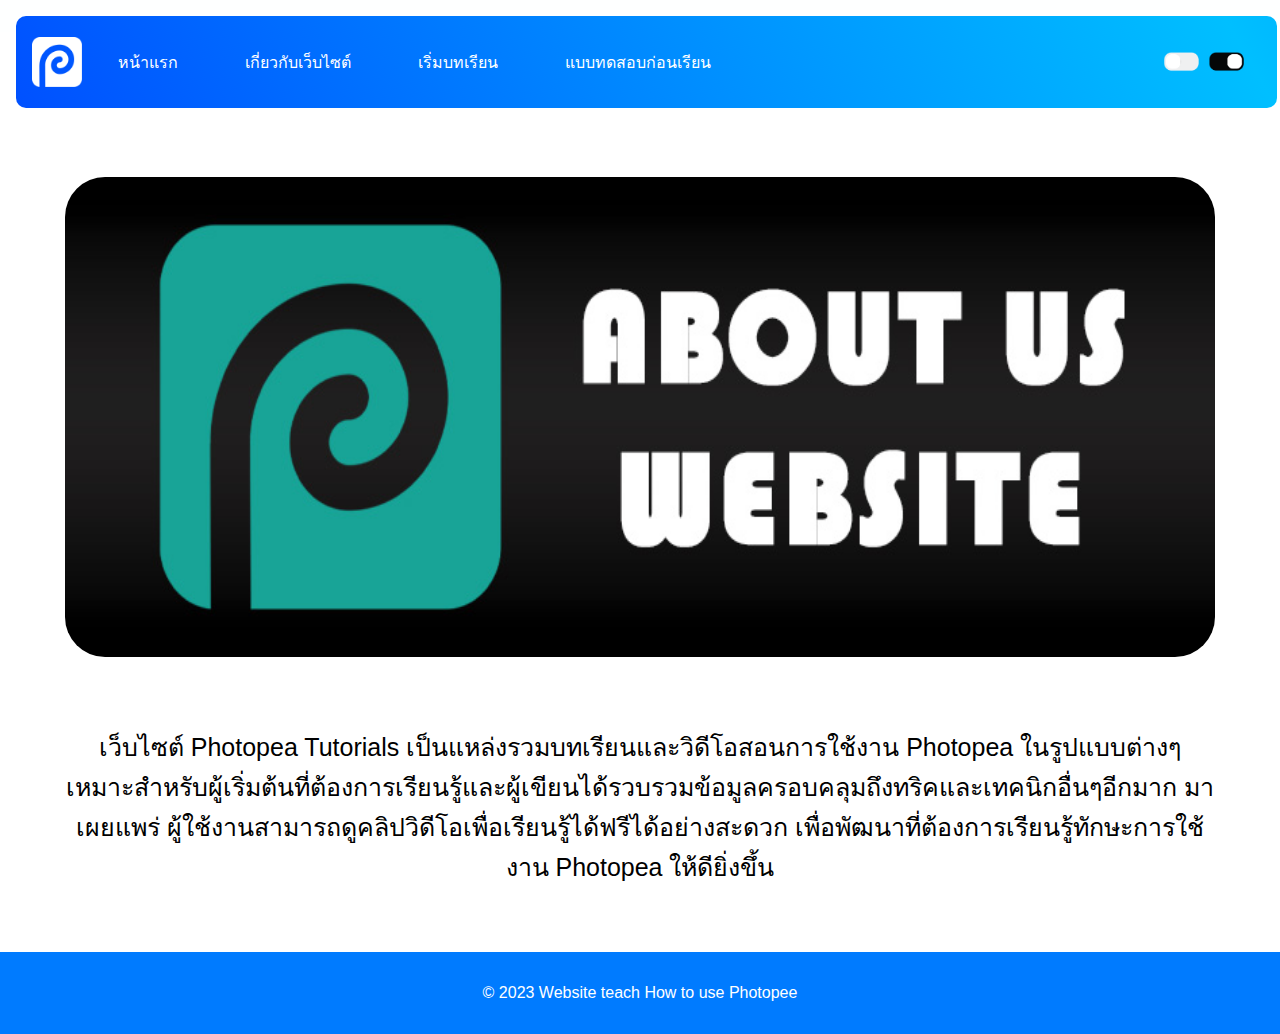
<file: About.html>
<!DOCTYPE html>
<html lang="en">

<head>
    <meta charset="UTF-8">
    <meta name="viewport" content="width=device-width, initial-scale=1.0">
    <title>Website teach How to use Photopee</title>
    <link rel="stylesheet" href="styles.css">
    <link rel="icon" href="Photopea_logo title.ico" type="image/x-icon"> <!-- เพิ่มไฟล์ไอคอนของคุณที่นี่ -->
</head>


<body>
    <header>
        <nav class="dynamic-bg">
            <div class="logo">
                <img src="Photopea_logo.ico" alt="Logo">
            </div>
            <ul>
                <li><a href="index.html">หน้าแรก</a></li>
                <li><a href="About.html">เกี่ยวกับเว็บไซต์</a></li>
                <li><a href="Start lesson.html">เริ่มบทเรียน</a></li>
                <li><a href="beforetest.html">แบบทดสอบก่อนเรียน</a></li>
            </ul>
            <div class="mode-toggle" onclick="toggleMode()">
                <img class="sun-icon" src="light.png" alt="Sun Icon">
                <img class="moon-icon" src="Dark.png" alt="Moon Icon">
              </div>
        </nav>
    </header>

    <main>
        <section class="featured-AboutWeb">
            <img src="PhotopeaAbout.jpg" alt="About Web Image" width="750" height="480">
        </section>
        

        <div class="featured-About-text">
            <h8>
                เว็บไซต์ Photopea Tutorials เป็นแหล่งรวมบทเรียนและวิดีโอสอนการใช้งาน Photopea ในรูปแบบต่างๆ
                เหมาะสำหรับผู้เริ่มต้นที่ต้องการเรียนรู้และผู้เขียนได้รวบรวมข้อมูลครอบคลุมถึงทริคและเทคนิกอื่นๆอีกมาก  
                มาเผยแพร่ ผู้ใช้งานสามารถดูคลิปวิดีโอเพื่อเรียนรู้ได้ฟรีได้อย่างสะดวก เพื่อพัฒนาที่ต้องการเรียนรู้ทักษะการใช้งาน Photopea ให้ดียิ่งขึ้น 
            </h8>
        </div>
        
    </main>

    <footer>
        <p>&copy; 2023 Website teach How to use Photopee</p>
    </footer>

    <!-- เพิ่มลูกเล่น JavaScript ที่นี่ -->
<script src="script.js"></script>

</body>

</html>
</file>
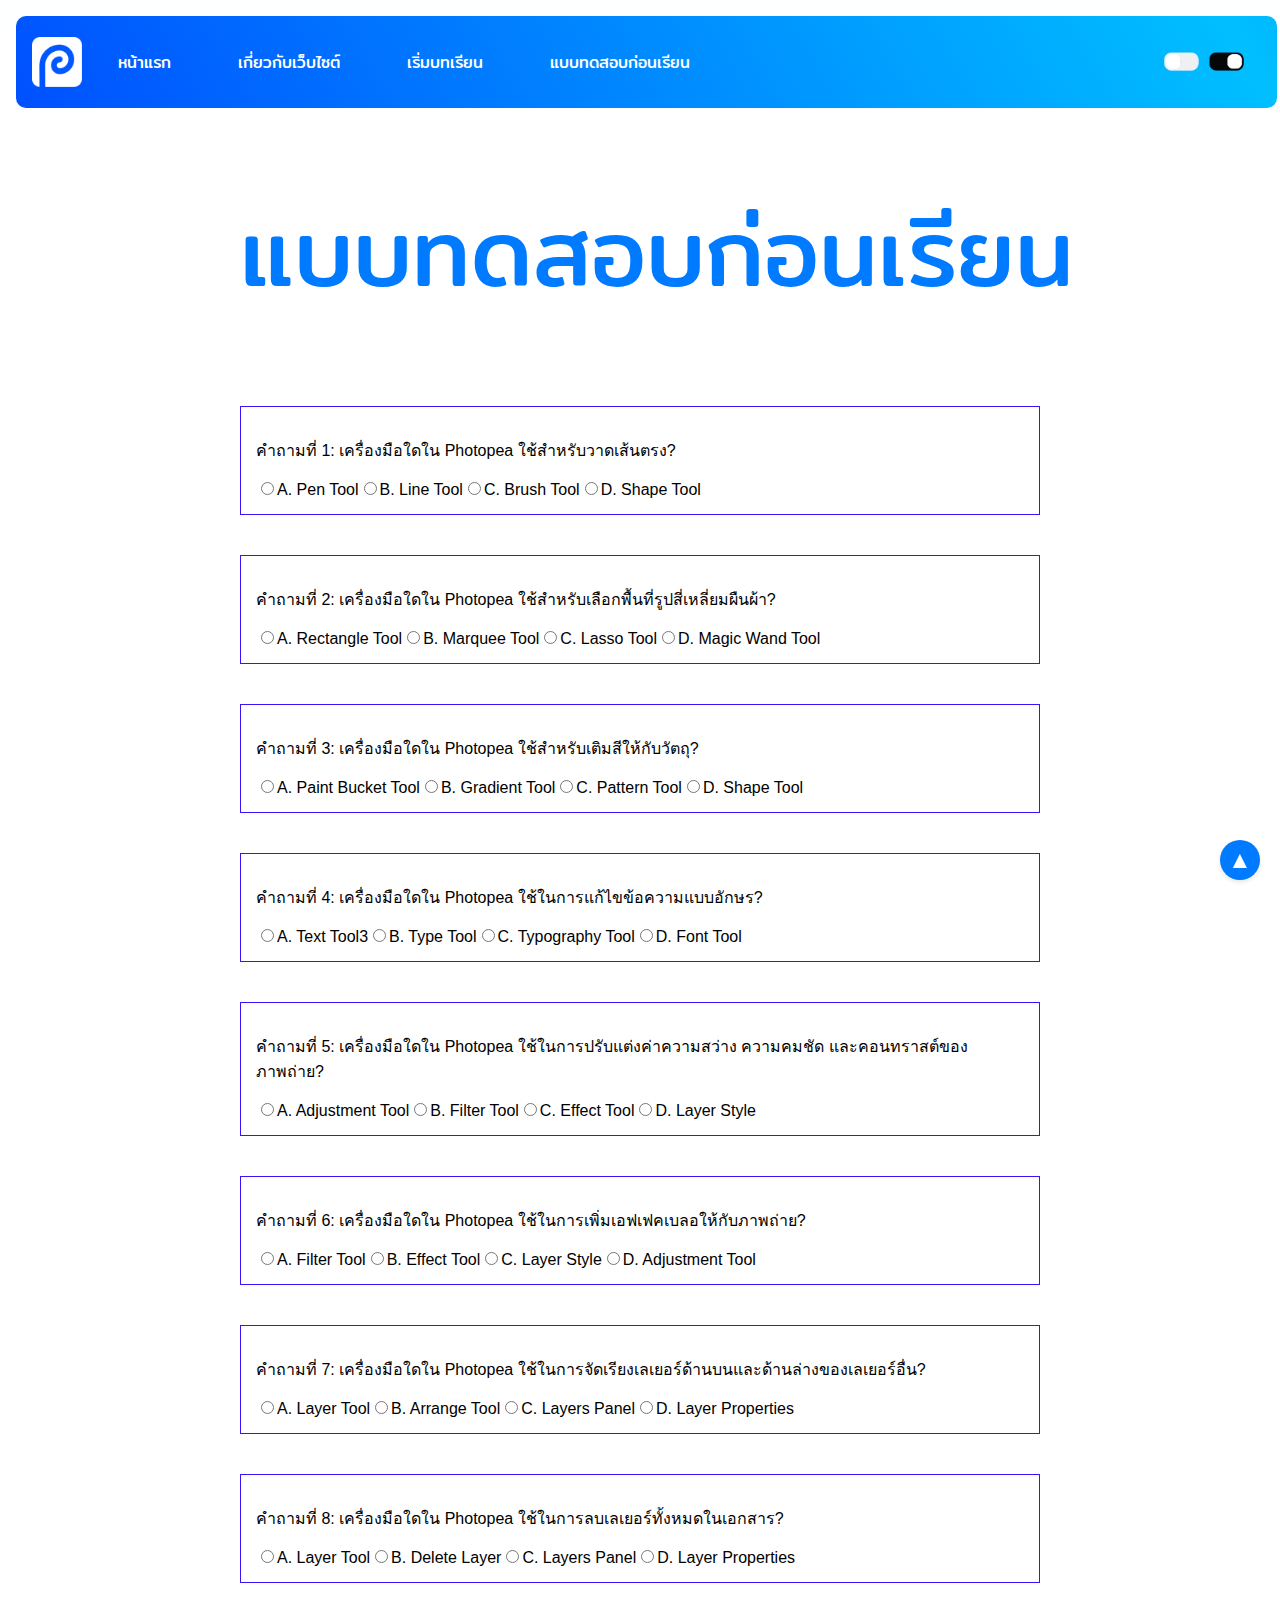
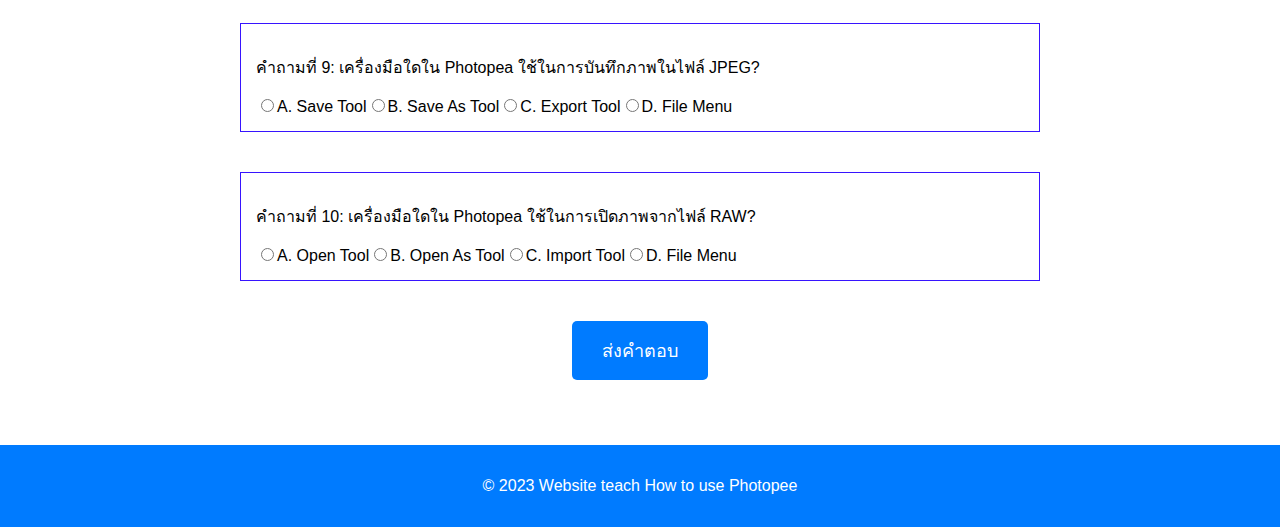
<file: beforetest.html>
<!DOCTYPE html>
<html lang="en">

<head>
    <meta charset="UTF-8">
    <meta name="viewport" content="width=device-width, initial-scale=1.0">
    <title>แบบทดสอบก่อนเรียน</title>
    <link href="https://fonts.googleapis.com/css2?family=Mitr:wght@400;700&display=swap" rel="stylesheet">
    <link rel="stylesheet" href="styles.css">
    <link rel="icon" href="Photopea_logo title.ico" type="image/x-icon">
</head>
<style>
    
button {
    display: block;
    margin: 0 auto;
    padding: 15px 30px; /* ปรับขนาดตามที่ต้องการ */
    font-size: 18px; /* ปรับขนาดตามที่ต้องการ */
    background-color: #007bff; /* สีน้ำเงิน */
    color: #fff; /* สีข้อความ */
    border: none;
    border-radius: 5px; /* กำหนดรูปทรงของกรอบ */
    cursor: pointer;
}

/* เพิ่ม hover effect */
button:hover {
    background-color: #0056b3; /* สีน้ำเงินเข้มเพื่อ hover effect */
}


.featured-test{
    text-align: center;
    margin: 0;
    margin-bottom: 80px; /* ตั้งค่าระยะห่างที่ต้องการ */
    font-family: 'Mitr', sans-serif;
    font-size: 95px;
    color: #007bff;
    white-space: nowrap;
    margin-top: 80px;
}

/* เพิ่มส่วนนี้เพื่อจัดกลางปุ่ม */
button {
    margin-top: 20px; /* ระยะห่างของปุ่มจากคำถาม */
}

.question-container {
    text-align: left;
    margin: 0 auto;
    max-width: 800px;
    padding: 15px;
    border: 1px solid rgb(55, 20, 254);
    margin-bottom: 40px;
    margin-top: 0; /* เพิ่มบรรทัดนี้ */
        
    }
    .options-container {
        margin-top: 10px;
    }

    .result-container {
    margin: 20px auto;
    padding: 20px;
    border: 2px solid #007bff;
    border-radius: 8px;
    max-width: 600px;
    text-align: center;
    }
    .question-container:nth-child(1) {
    text-align: center;
}
    #quiz-container {
        max-width: 800px;
        margin: 0 auto;
    }

</style>

<body>

    <header>
        <nav class="dynamic-bg">
            <div class="logo">
                <img src="Photopea_logo.ico" alt="Logo">
            </div>
            <ul>
              <li><a href="index.html">หน้าแรก</a></li>
              <li><a href="About.html">เกี่ยวกับเว็บไซต์</a></li>
              <li><a href="Start lesson.html">เริ่มบทเรียน</a></li>
              <li><a href="beforetest.html">แบบทดสอบก่อนเรียน</a></li>
            </ul>
            <div class="mode-toggle" onclick="toggleMode()">
                <img class="sun-icon" src="light.png" alt="Sun Icon">
                <img class="moon-icon" src="Dark.png" alt="Moon Icon">
              </div>
        </nav>
    </header>

    <div id="scroll-to-top-btn" onclick="scrollToTop()">

        <span1>&#9650;</span1>

    </div>

    <main>
        <section id="quiz-container">
            <div class="featured-test">
                <h11>แบบทดสอบก่อนเรียน</11>
            </div>
            <!-- ในส่วนนี้จะถูกเพิ่มโดย JavaScript -->
        </section>

        <section class="result-container" id="result-container" style="display:none;">
            <h2>ผลลัพธ์การทดสอบ</h2>
            <div id="question-results"></div>
            <p id="total-score"></p>
        </section>
    </main>

    <footer>
        <p>&copy; 2023 Website teach How to use Photopee</p>
    </footer>

    <script src="script.js"></script>
    <script>
        document.addEventListener("DOMContentLoaded", function () {
            var quizData = [
                {
                    question: "คำถามที่ 1: เครื่องมือใดใน Photopea ใช้สำหรับวาดเส้นตรง?",
                    options: ["A.  Pen Tool", "B.  Line Tool", "C.  Brush Tool", "D.  Shape Tool"],
                    correctAnswer: "A.  Pen Tool"
                },
                {
                    question: "คำถามที่ 2: เครื่องมือใดใน Photopea ใช้สำหรับเลือกพื้นที่รูปสี่เหลี่ยมผืนผ้า?",
                    options: ["A. Rectangle Tool", "B. Marquee Tool", "C. Lasso Tool", "D. Magic Wand Tool"],
                    correctAnswer: "C. Lasso Tool"
                },
                {
                    question: "คำถามที่ 3: เครื่องมือใดใน Photopea ใช้สำหรับเติมสีให้กับวัตถุ?",
                    options: ["A. Paint Bucket Tool", "B. Gradient Tool", "C. Pattern Tool", "D. Shape Tool"],
                    correctAnswer: "A. Paint Bucket Tool"
                },
                {
                    question: "คำถามที่ 4: เครื่องมือใดใน Photopea ใช้ในการแก้ไขข้อความแบบอักษร?",
                    options: ["A. Text Tool3", "B. Type Tool", "C. Typography Tool", "D. Font Tool"],
                    correctAnswer: "C. Typography Tool"
                },
                {
                    question: "คำถามที่ 5: เครื่องมือใดใน Photopea ใช้ในการปรับแต่งค่าความสว่าง ความคมชัด และคอนทราสต์ของภาพถ่าย?",
                    options: ["A. Adjustment Tool", "B. Filter Tool", "C. Effect Tool", "D. Layer Style"],
                    correctAnswer: "A. Adjustment Tool"
                },
                {
                    question: "คำถามที่ 6: เครื่องมือใดใน Photopea ใช้ในการเพิ่มเอฟเฟคเบลอให้กับภาพถ่าย?",
                    options: ["A. Filter Tool", "B. Effect Tool", "C. Layer Style", "D. Adjustment Tool"],
                    correctAnswer: "A. Filter Tool"
                },
                {
                    question: "คำถามที่ 7: เครื่องมือใดใน Photopea ใช้ในการจัดเรียงเลเยอร์ด้านบนและด้านล่างของเลเยอร์อื่น?",
                    options: ["A. Layer Tool", "B. Arrange Tool", "C. Layers Panel", "D. Layer Properties"],
                    correctAnswer: "B. Arrange Tool"
                },
                {
                    question: "คำถามที่ 8: เครื่องมือใดใน Photopea ใช้ในการลบเลเยอร์ทั้งหมดในเอกสาร?",
                    options: ["A. Layer Tool", "B. Delete Layer", "C. Layers Panel", "D. Layer Properties"],
                    correctAnswer: "C. Layers Panel"
                },
                {
                    question: "คำถามที่ 9: เครื่องมือใดใน Photopea ใช้ในการบันทึกภาพในไฟล์ JPEG?",
                    options: ["A. Save Tool", "B. Save As Tool", "C. Export Tool", "D. File Menu"],
                    correctAnswer: "B. Save As Tool"
                },
                {
                    question: "คำถามที่ 10: เครื่องมือใดใน Photopea ใช้ในการเปิดภาพจากไฟล์ RAW?",
                    options: ["A. Open Tool", "B. Open As Tool", "C. Import Tool", "D. File Menu"],
                    correctAnswer: "B Open As Tool"
                }
            ];

            var quizContainer = document.getElementById("quiz-container");
    var resultContainer = document.getElementById("result-container");
    var questionResultsContainer = document.getElementById("question-results");
    var totalScoreContainer = document.getElementById("total-score");

    function createQuiz() {
        for (var i = 0; i < quizData.length; i++) {
            var questionContainer = document.createElement("div");
            questionContainer.classList.add("question-container");

            var questionText = document.createElement("p");
            questionText.textContent = quizData[i].question;

            var optionsContainer = document.createElement("div");
            optionsContainer.classList.add("options-container");

            for (var j = 0; j < quizData[i].options.length; j++) {
                var optionLabel = document.createElement("label");
                var optionInput = document.createElement("input");
                optionInput.type = "radio";
                optionInput.name = "q" + (i + 1);
                optionInput.value = quizData[i].options[j];

                optionLabel.appendChild(optionInput);
                optionLabel.appendChild(document.createTextNode(quizData[i].options[j]));

                optionsContainer.appendChild(optionLabel);
            }

            questionContainer.appendChild(questionText);
            questionContainer.appendChild(optionsContainer);
            quizContainer.appendChild(questionContainer);
        }
    }

    function showResults() {
    // ลบประวัติผลลัพท์ที่แสดงมาก่อน
    questionResultsContainer.innerHTML = "";
    totalScoreContainer.textContent = "";

    var questions = document.querySelectorAll(".question-container");
    var correctAnswers = 0;

    for (var i = 0; i < questions.length; i++) {
        var selectedOption = questions[i].querySelector("input:checked");

        if (selectedOption) {
            var userAnswer = selectedOption.value;
            var correctAnswer = quizData[i].correctAnswer;

            // แสดงผลลัพท์ของแต่ละคำถาม
            var resultItem = document.createElement("p");
            resultItem.textContent = "คำถามที่ " + (i + 1) + ": " + (userAnswer === correctAnswer ? "ถูกต้อง" : "ผิด") +
                (userAnswer === correctAnswer ? "" : " (คำตอบของคุณ: " + userAnswer + ", คำตอบที่ถูก: " + correctAnswer + ")");

            questionResultsContainer.appendChild(resultItem);

            if (userAnswer === correctAnswer) {
                correctAnswers++;
            }
        }
    }

    // แสดงผลลัพท์รวม
    var totalScoreText = "คุณตอบถูก " + correctAnswers + " จาก " + questions.length + " คำถาม";
    totalScoreContainer.textContent = totalScoreText;

    // แสดง container ที่มีผลลัพท์
    resultContainer.style.display = "block";
}




    createQuiz();

    var submitButton = document.createElement("button");
    submitButton.textContent = "ส่งคำตอบ";
    submitButton.addEventListener("click", showResults);
    quizContainer.appendChild(submitButton);
});


    </script>
</body>

</html>
</file>
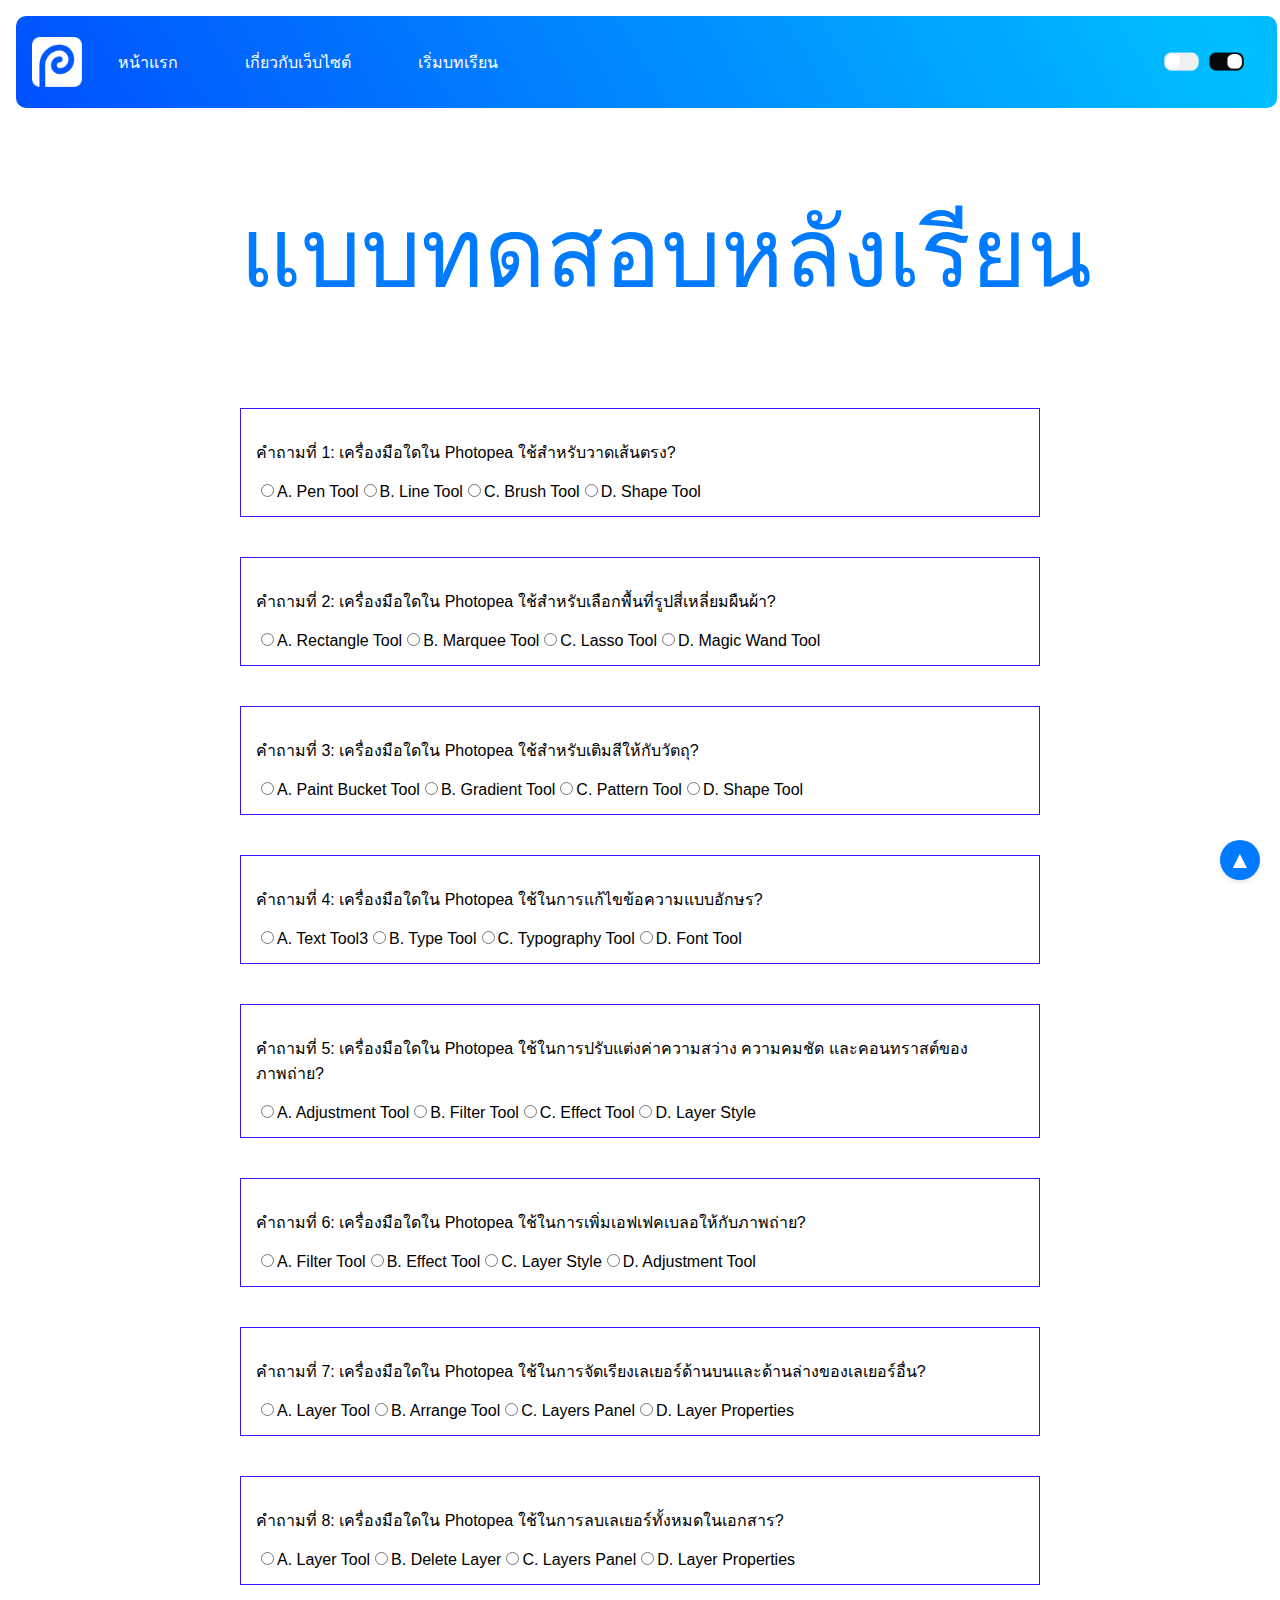
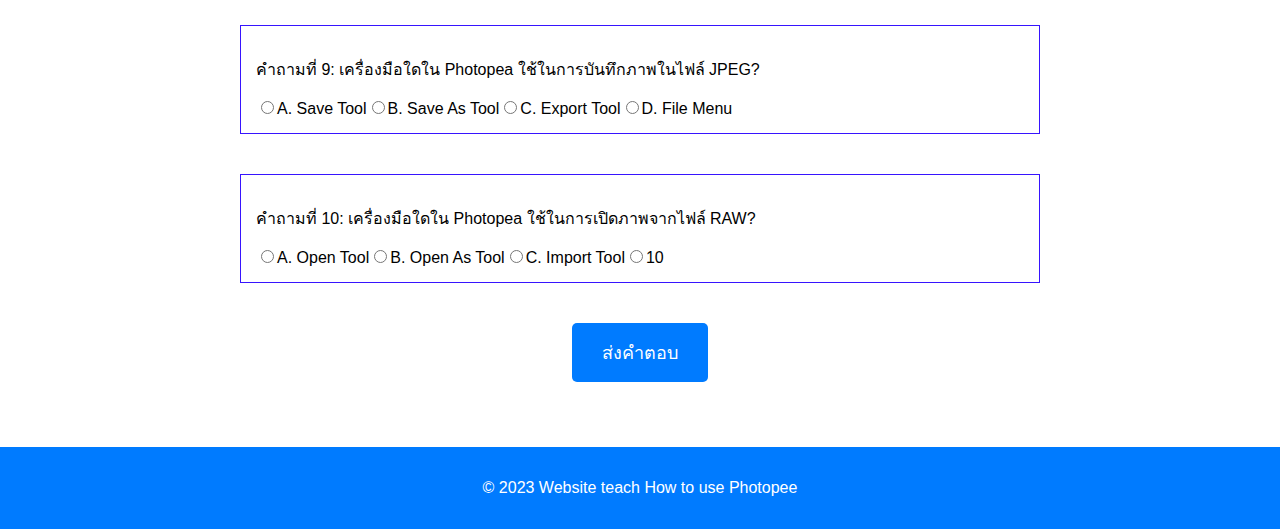
<file: Posttest.html>
<!DOCTYPE html>
<html lang="en">

<head>
    <meta charset="UTF-8">
    <meta name="viewport" content="width=device-width, initial-scale=1.0">
    <title>แบบทดสอบหลังเรียน</title>
    <link rel="stylesheet" href="styles.css">
    <link rel="icon" href="Photopea_logo title.ico" type="image/x-icon">
</head>
<style>
button {
    display: block;
    margin: 0 auto;
    padding: 15px 30px; /* ปรับขนาดตามที่ต้องการ */
    font-size: 18px; /* ปรับขนาดตามที่ต้องการ */
    background-color: #007bff; /* สีน้ำเงิน */
    color: #fff; /* สีข้อความ */
    border: none;
    border-radius: 5px; /* กำหนดรูปทรงของกรอบ */
    cursor: pointer;
}

/* เพิ่ม hover effect */
button:hover {
    background-color: #0056b3; /* สีน้ำเงินเข้มเพื่อ hover effect */
}


.featured-test{
    text-align: center;
    margin: 0;
    margin-bottom: 80px; /* ตั้งค่าระยะห่างที่ต้องการ */
    font-family: 'Mitr', sans-serif;
    font-size: 95px;
    color: #007bff;
    white-space: nowrap;
    margin-top: 80px;
}

/* เพิ่มส่วนนี้เพื่อจัดกลางปุ่ม */
button {
    margin-top: 20px; /* ระยะห่างของปุ่มจากคำถาม */
}

.question-container {
    text-align: left;
    margin: 0 auto;
    max-width: 800px;
    padding: 15px;
    border: 1px solid rgb(55, 20, 254);
    margin-bottom: 40px;
    margin-top: 0; /* เพิ่มบรรทัดนี้ */
        
    }
    .options-container {
        margin-top: 10px;
    }

    .result-container {
    margin: 20px auto;
    padding: 20px;
    border: 2px solid #007bff;
    border-radius: 8px;
    max-width: 600px;
    text-align: center;
    }
    .question-container:nth-child(1) {
    text-align: center;
}
    #quiz-container {
        max-width: 800px;
        margin: 0 auto;
    }

</style>

<body>

    <header>
        <nav class="dynamic-bg">
            <div class="logo">
                <img src="Photopea_logo.ico" alt="Logo">
            </div>
            <ul>
                <li><a href="index.html">หน้าแรก</a></li>
                <li><a href="About.html">เกี่ยวกับเว็บไซต์</a></li>
                <li><a href="Start lesson.html">เริ่มบทเรียน</a></li>
            </ul>
            <div class="mode-toggle" onclick="toggleMode()">
                <img class="sun-icon" src="light.png" alt="Sun Icon">
                <img class="moon-icon" src="Dark.png" alt="Moon Icon">
              </div>
        </nav>
    </header>

    <div id="scroll-to-top-btn" onclick="scrollToTop()">

        <span1>&#9650;</span1>

    </div>

    <main>
        <section id="quiz-container">
            <div class="featured-test">
                <h8>แบบทดสอบหลังเรียน</h8>
            </div>
            <!-- ในส่วนนี้จะถูกเพิ่มโดย JavaScript -->
        </section>

        <section class="result-container" id="result-container" style="display:none;">
            <h2>ผลลัพธ์การทดสอบ</h2>
            <div id="question-results"></div>
            <p id="total-score"></p>
        </section>
    </main>

    <footer>
        <p>&copy; 2023 Website teach How to use Photopee</p>
    </footer>

    <script src="script.js"></script>
    <script>
        document.addEventListener("DOMContentLoaded", function () {
            var quizData = [
                {
                    question: "คำถามที่ 1: เครื่องมือใดใน Photopea ใช้สำหรับวาดเส้นตรง?",
                    options: ["A.  Pen Tool", "B.  Line Tool", "C.  Brush Tool", "D.  Shape Tool"],
                    correctAnswer: "A.  Pen Tool"
                },
                {
                    question: "คำถามที่ 2: เครื่องมือใดใน Photopea ใช้สำหรับเลือกพื้นที่รูปสี่เหลี่ยมผืนผ้า?",
                    options: ["A. Rectangle Tool", "B. Marquee Tool", "C. Lasso Tool", "D. Magic Wand Tool"],
                    correctAnswer: "C. Lasso Tool"
                },
                {
                    question: "คำถามที่ 3: เครื่องมือใดใน Photopea ใช้สำหรับเติมสีให้กับวัตถุ?",
                    options: ["A. Paint Bucket Tool", "B. Gradient Tool", "C. Pattern Tool", "D. Shape Tool"],
                    correctAnswer: "A. Paint Bucket Tool"
                },
                {
                    question: "คำถามที่ 4: เครื่องมือใดใน Photopea ใช้ในการแก้ไขข้อความแบบอักษร?",
                    options: ["A. Text Tool3", "B. Type Tool", "C. Typography Tool", "D. Font Tool"],
                    correctAnswer: "C. Typography Tool"
                },
                {
                    question: "คำถามที่ 5: เครื่องมือใดใน Photopea ใช้ในการปรับแต่งค่าความสว่าง ความคมชัด และคอนทราสต์ของภาพถ่าย?",
                    options: ["A. Adjustment Tool", "B. Filter Tool", "C. Effect Tool", "D. Layer Style"],
                    correctAnswer: "A. Adjustment Tool"
                },
                {
                    question: "คำถามที่ 6: เครื่องมือใดใน Photopea ใช้ในการเพิ่มเอฟเฟคเบลอให้กับภาพถ่าย?",
                    options: ["A. Filter Tool", "B. Effect Tool", "C. Layer Style", "D. Adjustment Tool"],
                    correctAnswer: "A. Filter Tool"
                },
                {
                    question: "คำถามที่ 7: เครื่องมือใดใน Photopea ใช้ในการจัดเรียงเลเยอร์ด้านบนและด้านล่างของเลเยอร์อื่น?",
                    options: ["A. Layer Tool", "B. Arrange Tool", "C. Layers Panel", "D. Layer Properties"],
                    correctAnswer: "B. Arrange Tool"
                },
                {
                    question: "คำถามที่ 8: เครื่องมือใดใน Photopea ใช้ในการลบเลเยอร์ทั้งหมดในเอกสาร?",
                    options: ["A. Layer Tool", "B. Delete Layer", "C. Layers Panel", "D. Layer Properties"],
                    correctAnswer: "C. Layers Panel"
                },
                {
                    question: "คำถามที่ 9: เครื่องมือใดใน Photopea ใช้ในการบันทึกภาพในไฟล์ JPEG?",
                    options: ["A. Save Tool", "B. Save As Tool", "C. Export Tool", "D. File Menu"],
                    correctAnswer: "B. Save As Tool"
                },
                {
                    question: "คำถามที่ 10: เครื่องมือใดใน Photopea ใช้ในการเปิดภาพจากไฟล์ RAW?",
                    options: ["A. Open Tool", "B. Open As Tool", "C. Import Tool", "10"],
                    correctAnswer: "B Open As Tool"
                }
                
            ];

            var quizContainer = document.getElementById("quiz-container");
    var resultContainer = document.getElementById("result-container");
    var questionResultsContainer = document.getElementById("question-results");
    var totalScoreContainer = document.getElementById("total-score");

    function createQuiz() {
        for (var i = 0; i < quizData.length; i++) {
            var questionContainer = document.createElement("div");
            questionContainer.classList.add("question-container");

            var questionText = document.createElement("p");
            questionText.textContent = quizData[i].question;

            var optionsContainer = document.createElement("div");
            optionsContainer.classList.add("options-container");

            for (var j = 0; j < quizData[i].options.length; j++) {
                var optionLabel = document.createElement("label");
                var optionInput = document.createElement("input");
                optionInput.type = "radio";
                optionInput.name = "q" + (i + 1);
                optionInput.value = quizData[i].options[j];

                optionLabel.appendChild(optionInput);
                optionLabel.appendChild(document.createTextNode(quizData[i].options[j]));

                optionsContainer.appendChild(optionLabel);
            }

            questionContainer.appendChild(questionText);
            questionContainer.appendChild(optionsContainer);
            quizContainer.appendChild(questionContainer);
        }
    }

    function showResults() {
    // ลบประวัติผลลัพท์ที่แสดงมาก่อน
    questionResultsContainer.innerHTML = "";
    totalScoreContainer.textContent = "";

    var questions = document.querySelectorAll(".question-container");
    var correctAnswers = 0;

    for (var i = 0; i < questions.length; i++) {
        var selectedOption = questions[i].querySelector("input:checked");

        if (selectedOption) {
            var userAnswer = selectedOption.value;
            var correctAnswer = quizData[i].correctAnswer;

            // แสดงผลลัพท์ของแต่ละคำถาม
            var resultItem = document.createElement("p");
            resultItem.textContent = "คำถามที่ " + (i + 1) + ": " + (userAnswer === correctAnswer ? "ถูกต้อง" : "ผิด") +
                (userAnswer === correctAnswer ? "" : " (คำตอบของคุณ: " + userAnswer + ", คำตอบที่ถูก: " + correctAnswer + ")");

            questionResultsContainer.appendChild(resultItem);

            if (userAnswer === correctAnswer) {
                correctAnswers++;
            }
        }
    }

    // แสดงผลลัพท์รวม
    var totalScoreText = "คุณตอบถูก " + correctAnswers + " จาก " + questions.length + " คำถาม";
    totalScoreContainer.textContent = totalScoreText;

    // แสดง container ที่มีผลลัพท์
    resultContainer.style.display = "block";
}




    createQuiz();

    var submitButton = document.createElement("button");
    submitButton.textContent = "ส่งคำตอบ";
    submitButton.addEventListener("click", showResults);
    quizContainer.appendChild(submitButton);
});


    </script>
</body>

</html>
</file>
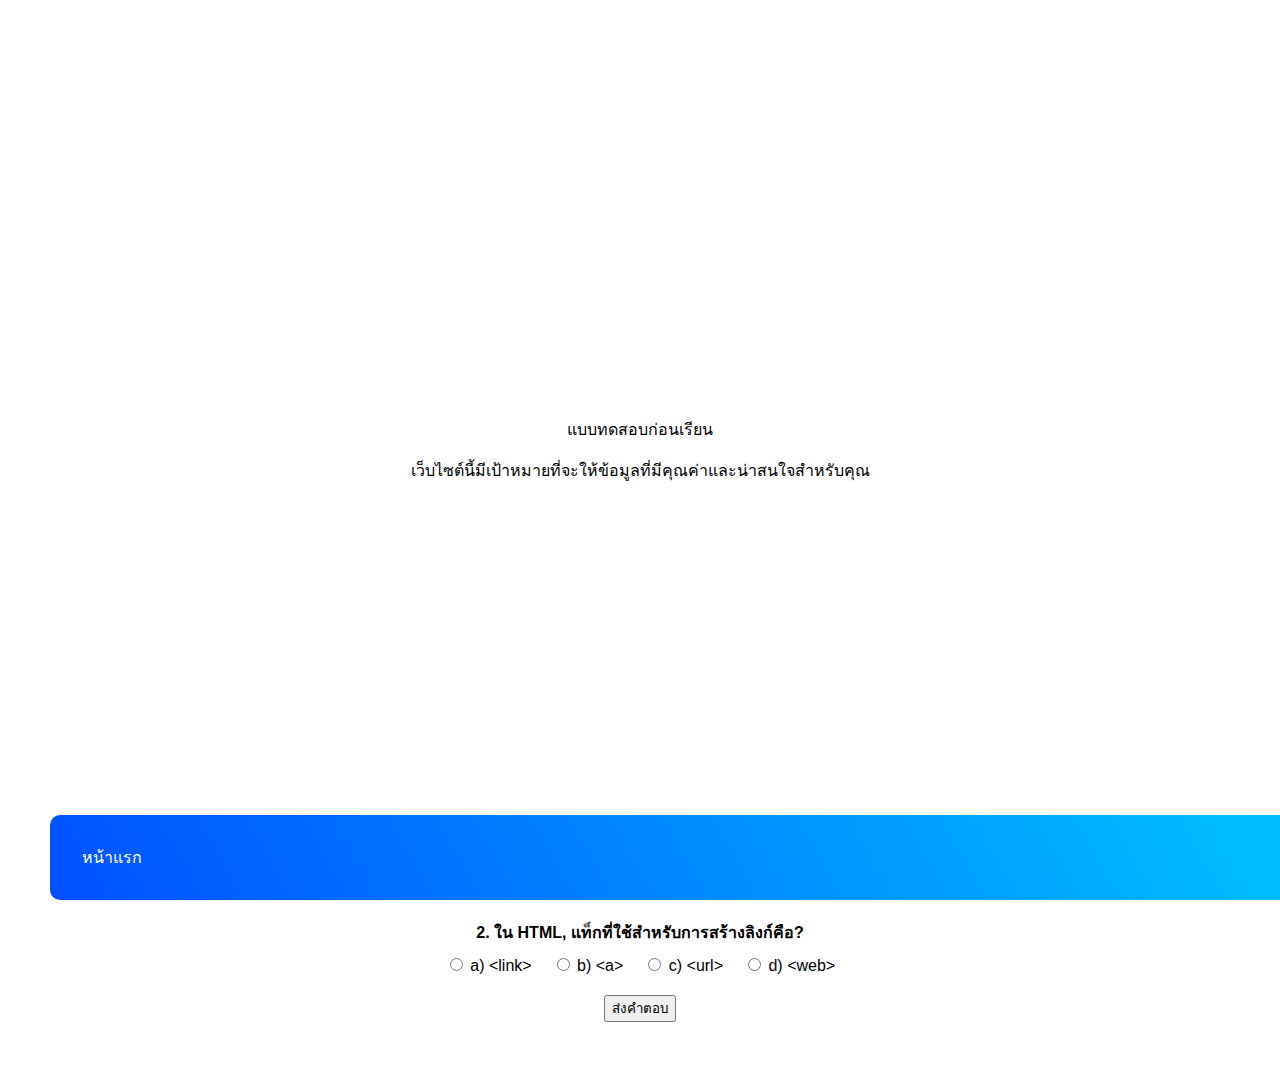
<file: test.html>
<!DOCTYPE html>
<html lang="en">

<head>
    <meta charset="UTF-8">
    <meta name="viewport" content="width=device-width, initial-scale=1.0">
    <title>แบบทดสอบหลังเรียน</title>
    <link rel="stylesheet" href="styles.css">
</head>
<main>
    <section class="featured-content">
        <h8>แบบทดสอบก่อนเรียน</h3>
        <p>เว็บไซต์นี้มีเป้าหมายที่จะให้ข้อมูลที่มีคุณค่าและน่าสนใจสำหรับคุณ</p>
    </section>

    <section class="latest-articles">
    
</main>
    <nav>
        <ul>
            <li><a href="index.html">หน้าแรก</a></li>
        </ul>
    </nav>

    <meta charset="UTF-8">
    <meta name="viewport" content="width=device-width, initial-scale=1.0">
    <title>การทดสอบหลังบทเรียน</title>
    <style>
        body {
            font-family: Arial, sans-serif;
            text-align: center;
            margin: 50px;
        }

        .test-container {
            max-width: 500px;
            margin: 0 auto;
        }

        .question {
            font-weight: bold;
            margin-bottom: 10px;
        }

        .options {
            display: flex;
            justify-content: center;
            margin-bottom: 20px;
        }

        .option {
            margin: 0 10px;
        }

        .result {
            font-weight: bold;
            margin-top: 20px;
        }
    </style>
</head>

<body>
    <div class="test-container">
        <div class="question">1. ในโปรแกรม Java, การประกาศตัวแปรชนิด int ที่มีค่าเริ่มต้นเท่ากับ 0 คือ?</div>
        <div class="options">
            <div class="option"><input type="radio" name="q1" value="a"> a) float</div>
            <div class="option"><input type="radio" name="q1" value="b"> b) null</div>
            <div class="option"><input type="radio" name="q1" value="c"> c) void</div>
            <div class="option"><input type="radio" name="q1" value="d"> d) ไม่มี</div>
        </div>

        <div class="question">2. ใน HTML, แท็กที่ใช้สำหรับการสร้างลิงก์คือ?</div>
        <div class="options">
            <div class="option"><input type="radio" name="q2" value="a"> a) &lt;link&gt;</div>
            <div class="option"><input type="radio" name="q2" value="b"> b) &lt;a&gt;</div>
            <div class="option"><input type="radio" name="q2" value="c"> c) &lt;url&gt;</div>
            <div class="option"><input type="radio" name="q2" value="d"> d) &lt;web&gt;</div>
        </div>

        <button onclick="submitTest()">ส่งคำตอบ</button>

        <div class="result" id="result"></div>
    </div>

    <script>
        function submitTest() {
            var q1 = document.querySelector('input[name="q1"]:checked').value;
            var q2 = document.querySelector('input[name="q2"]:checked').value;

            var correctAnswers = 0;

            if (q1 === 'd') {
                correctAnswers++;
            }

            if (q2 === 'b') {
                correctAnswers++;
            }

            var resultDiv = document.getElementById('result');
            resultDiv.textContent = `คุณตอบถูก ${correctAnswers} คำถามจาก 2 คำถามทั้งหมด`;
        }
    </script>
    <script>
        // โค้ด JavaScript สำหรับลูกเล่นนี้
        document.addEventListener('DOMContentLoaded', function() {
            const welcomeMessage = document.querySelector('.featured-content h1');
            welcomeMessage.textContent = 'ยินดีต้อนรับสู่ Website teach How to use Photopee';
    
            const articles = document.querySelectorAll('.article-preview');
            articles.forEach(article => {
                article.addEventListener('mouseover', function() {
                    article.style.backgroundColor = '#f8f9fa';
                });
    
                article.addEventListener('mouseout', function() {
                    article.style.backgroundColor = '#ffffff';
                });
            });
    
            const footerYear = document.querySelector('footer p');
            const currentYear = new Date().getFullYear();
            footerYear.textContent = `© ${currentYear} Website teach How to use Photopee. สงวนลิขสิทธิ์`;
        });  
    </script>
    <script src="script.js"></script>
    <script>
        document.addEventListener('DOMContentLoaded', function() {
            const navLinks = document.querySelectorAll('nav ul li a');
    
            navLinks.forEach(link => {
                link.addEventListener('click', function(event) {
                    event.preventDefault();
                    const targetPage = this.getAttribute('href');
                    window.location.href = targetPage;
                });
            });
        });
    </script>
</body>

</html>
</file>
<file: styles.css>
/********** body คุมโซน index ***********/

body {
    background-color: #ffffff;
    font-family: Noto Sans Thai, sans-serif;
    margin: 0;
    padding: 0;
    transition: background-color 0.5s, color 0.5s;

}
  
  .dark-mode {
    background-color: #333;
    color: #fff;
  }

  /* ตัวอย่างเพิ่มสีในโหมด Dark สามารถปรับแต่งตามที่ต้องการ */
  .dark-mode nav {
    background-color: #222;
  }
  
  .light-mode {
    background-color: #fff;
    color: #333;
  }
  
  /* ตัวอย่างเพิ่มสีในโหมด Light สามารถปรับแต่งตามที่ต้องการ */
  .light-mode nav {
    background-color: #f8f8f8;
  }
  .mode-toggle {
    display: flex;
    font-size: 1em; /* หรือค่าที่ต้องการ เช่น 1em, 1.2rem หรือ 100% */
    align-items: center;
    cursor: pointer;
    margin-left: auto; /* ย้ายไปทางขวา */
    padding: 10px;
}

  
  .sun-icon,
.moon-icon {
  width: 40px; /* ปรับขนาดตามที่คุณต้องการ */
  height: 40px; /* ปรับขนาดตามที่คุณต้องการ */
  margin-right: 5px;
}

/*******ปุ่มเลื่อนขึ้นบนเปิด Scroll-to-top-btn************/
#scroll-to-top-btn {
    position: fixed;
    bottom: 20px;
    right: 20px;
    background-color: #007bff;
    color: #ffffff;
    font-size: 24px;
    width: 40px;
    height: 40px;
    border-radius: 50%;
    display: flex;
    align-items: center;
    justify-content: center;
    cursor: pointer;
    box-shadow: 0 2px 4px rgba(0, 0, 0, 0.1);
    transition: transform 0.3s ease;
  }
  
  #scroll-to-top-btn:hover {
    background-color: #0056b3;
    box-shadow: 0 5px 10px rgba(0, 0, 0, 0.1); /* เพิ่มเงาเมื่อ hover */
    transform: translateY(-5px);
  }
  #scroll-to-top-btn.active {
    animation: arrowAnimation 0.5s ease;
}

@keyframes arrowAnimation {
    0%, 20% {
        transform: translateY(0);
    }
    50% {
        transform: translateY(-20px);
    }
    100% {
        transform: translateY(0);
    }
}
  /*******ปุ่มเลื่อนขึ้นบนปิด Scroll-to-top-btn************/


/* โค้ดปรับตำแหน่ง ตามขนาดอุปกรณ์ ตามความเหมาะสม */

@media screen and (max-width: 768px) {
    nav ul {
        display: none;
        flex-direction: column;
        position: absolute;
        width: 100%;
        text-align: center;
        top: 60px;
    }

    nav ul.show {
        display: flex;
    }

    nav ul li {
        margin-right: 0;
        margin-bottom: 10px;
    }

    .overlay {
        position: fixed;
        top: 0;
        left: 0;
        width: 100%;
        height: 100%;
        background-color: rgba(0, 0, 0, 0.7);
        display: none;
        z-index: 999;
    }

    nav ul.show + .overlay {
        display: block;
    }
}

/************************************/




/******************* ส่วน HEADER ***************/
/***********************************************/


header {
    background-color: #feffff;
    color: #fff;
    padding: 1rem;
    text-align: center;
}


.dynamic-bg {/* เพิ่มสไตล์สำหรับ dynamic-bg */
    transition: background-color 0.3s ease; /* เพิ่ม transition สำหรับการเปลี่ยนสี */
}

nav {
    display: flex;
    align-items: center;
    justify-content: flex-start;
    padding: 1rem;
    position: fixed;
    background: linear-gradient(60deg, #004cff, #00bfff, #003cff);
    background-size: 200% 200%; /* เพิ่มขนาด Gradient */
    animation: gradient 10s ease infinite; /* เพิ่ม Animation */
    color: #fff;
    width: 98.5%;
    border-radius: 10px;
}

@keyframes gradient {
    0% {
        background-position: 0% 50%;
    }
    50% {
        background-position: 100% 50%;
    }
    100% {
        background-position: 0% 50%;
    }
}

.fixed-nav {
    position: fixed;
    top: 0;
    width: 100%;
    background-color: #007bff;
    color: #fff;
    z-index: 1000;
}

.logo {
    display: flex;
    align-items: center;
    margin-right: 20px;
    animation: showAnimation 1s ease-in-out; /* 1s คือระยะเวลา, ease-in-out คือฟังก์ชันการเร่งเติม */
}

nav img {
    max-width: 50px;
    height: auto;
}

nav ul {
    list-style: none;
    display: flex;
    animation: showAnimation 1s ease-in-out; /* 1s คือระยะเวลา, ease-in-out คือฟังก์ชันการเร่งเติม */
}

@keyframes showAnimation {
    from {
        transform: translateY(0px); /* เริ่มต้นโดยการเลื่อนขึ้นไป 50px */
        opacity: 0; /* เริ่มต้นโปร่งแสง */
    }
    to {
        transform: translateY(0); /* สิ้นสุดที่ตำแหน่งปกติ */
        opacity: 1; /* สิ้นสุดโปร่งแสง */
    }
}

nav ul li {
    display: inline;
    margin-right: 35px;
}

nav ul li:last-child {
    margin-right: 0;
}

nav ul li a {
    text-decoration: none;
    font-family: 'Mitr', sans-serif;
    color: #ffffff;
    transition: color 0.6s;
    transition-delay: 0.1s;
}

ul {
    list-style-type: none;
    margin: 0;
    padding: 0;
    overflow: hidden;
}

li {
    float: left;
}

li a {
    display: block;
    color: rgb(255, 255, 255);
    text-align: center;
    padding: 14px 16px;
    text-decoration: none;
}

/* ul and li Hover */
nav ul li a:hover {
    color: #ffc107; /* สีข้อความเมื่อ hover */
    border-radius: 10px; /* เพิ่ม border-radius เมื่อ hover */
}

/* Change the link color to #111 (black) on hover */
li a:hover {
    background-color: #ffffff;
}

/******************* Close ส่วน HEADER ***************/
/*****************************************************/



/************ ส่วน Main ***************/
/*******ในส่วน หน้าปก*********/
main {
    display: flex;
    flex-direction: column;
    align-items: center;
    padding: 65px;
}
.featured-content {
    text-align: center;
    display: flex;
    align-items: center;
    justify-content: center;
    height: 65vh; /* ความสูงของ Featured Content ตามที่คุณต้องการ */
    margin-top: 50px
}

.featured-image img {
    max-width: 90%; /* ปรับขนาดของรูปภาพ */
    margin-left: 100px; /* ระยะห่างระหว่างรูปภาพกับข้อความ */
    width: 100%;
    height: auto;
    border-radius: 20px; /* กรอบขอบรูป */
    display: flex;
    align-items: left;
    justify-content: center;
}


.featured-text {/* เพิ่มสไตล์ที่คุณต้องการสำหรับข้อความ */
    max-width: 100%; /* ปรับขนาดของข้อความ */
    height: auto;
    text-align: left;
    word-wrap: break-word; /* เพิ่มคำสั่งนี้ */
    padding: 10px; /* เพิ่ม padding รอบข้อความ */
}

.featured-text h11,
.featured-text h12,
.featured-text p1 {
    font-family: 'Noto Sans Thai', sans-serif;
    font-weight: bold;
    white-space: nowrap; /* เพิ่มคำสั่งนี้ */
    
}

.section-title h1{
    font-size: 85px; /* ขนาดฟอนต์สำหรับ Welcome To */
    margin-bottom: 0; /* ลดระยะห่างด้านล่าง */
    color: #007bff; /* สีข้อความ */
    font-family: 'Noto Sans Thai', sans-serif;

}

.featured-text h11 {
    font-size: 48px; /* ขนาดฟอนต์สำหรับ Welcome To */
    margin-bottom: 0; /* ลดระยะห่างด้านล่าง */
    color: #007bff; /* สีข้อความ */
}

.featured-text h12 {
    display: block; /* จัดให้เป็น block element */
    margin-bottom: 5px; /* เพิ่มระยะห่างด้านล่างระหว่างบรรทัด */ 
    font-size: 72px; /* ขนาดฟอนต์สำหรับ Lean Photopea */
    margin-top: 0px; /* ลดระยะห่างด้านบนและเขยิบขึ้น */
    margin-left: 5px; /* ปรับระยะห่างระหว่าง Welcome To กับ Lean Photopea */
    color: #007bff; /* สีข้อความ */
}

.featured-text p1 {
    font-size: 36px; /* ขนาดฟอนต์สำหรับ Lean Photopea */
    margin-top: 0px; /* ลดระยะห่างด้านบนและเขยิบขึ้น */
    margin-left: 5px; /* ปรับระยะห่างระหว่าง Welcome To กับ Lean Photopea */

}.featured-text p2 {
    display: block; /* จัดให้เป็น block element */
    font-size: 18px; /* ขนาดฟอนต์สำหรับ Lean Photopea */
    margin-top: 0px; /* ลดระยะห่างด้านบนและเขยิบขึ้น */
    margin-left: 5px; /* ปรับระยะห่างระหว่าง Welcome To กับ Lean Photopea */
    color: #007bff;
}

.featured-text h11::after {
    content: "\00a0"; /* เพิ่ม non-breaking space หลังจาก Welcome To */
}

/**** open About page *****/

.featured-About-text {
    font-family: 'Noto Sans Thai', sans-serif;
    font-size: 25px;
    text-align: center;
}
.featured-AboutWeb {
    position: relative;
    overflow: hidden;
    margin-bottom: 60px;
    margin-top: 80px;

    transition: box-shadow 0.3s ease; /* เพิ่ม transition เพื่อให้มีการเปลี่ยนแปลงเนื้อหาอย่างนุ่มนวล */
}

.featured-AboutWeb img {
    width: 100%;
    display: block;
    margin: 0 auto;
    border-radius: 40px;
    transition: transform 0.3s ease; /* เพิ่ม transition ในการเปลี่ยนรูปภาพ */
}


.featured-About-text {
    margin-top: 10px; /* ระยะห่างของ .featured-About-text จาก .featured-AboutWeb */
}



/***** close About page *****/



.cta-button {
    display: inline-block;
    margin-right: 8px; /* กำหนดระยะห่างขวาของปุ่มแรก */
    padding: 10px 20px;
    margin-top: 32px;
    font-size: 20px;
    font-family: 'Mitr', sans-serif;
    text-decoration: none;
    color: #ffffff;
    background-color: #007bff;
    border-radius: 5px;
    transition: background-color 0.3s ease, box-shadow 0.3s ease;
}

.cta-button:hover {
    background-color: #0056b3; /* เปลี่ยนสีพื้นหลังเมื่อ hover */
    box-shadow: 0 10px 10px rgba(0, 0, 0, 0.1); /* เพิ่มเงาเมื่อ hover */
    transition: background-color 0.3s ease, box-shadow 0.3s ease; /* เพิ่ม transition effect */
}

:root {
    --button-color-start: #007bff; /* สีเริ่มต้นของปุ่ม */
    --button-color-end: #00bfff; /* สีสิ้นสุดของปุ่ม */
}
.button-outline {
    border-radius: 5px; /* กำหนดให้ปุ่มไม่มีเส้นขอบ */
    padding: 10px 20px; /* ปรับขนาด padding ตามต้องการ */
    font-size: 20px; /* ปรับขนาด font ตามต้องการ */
    color: #007bff;
    cursor: pointer; /* เปลี่ยน cursor เป็น pointer เมื่อชี้ที่ปุ่ม */
    outline: 2px solid #007bff; /* กำหนด outline เป็นเส้นสีน้ำเงิน */
    text-decoration: none; /* ลบเส้นขีดที่อยู่บน text */
}


.button-outline:hover {
    background-color: #bad3ee; /* เปลี่ยนสีพื้นหลังเมื่อ hover */
    box-shadow: 0 10px 10px rgba(0, 0, 0, 0.1); /* เพิ่มเงาเมื่อ hover */
    transition: background-color 0.3s ease, box-shadow 0.3s ease; /* เพิ่ม transition effect */
}

:root {
    --button-color-start: #007bff; /* สีเริ่มต้นของปุ่ม */
    --button-color-end: #00bfff; /* สีสิ้นสุดของปุ่ม */
}

@keyframes gradientButton { /* เพิ่ม keyframes animation สำหรับไล่สี */
    0% {
        background-position: 0% 50%;
    }
    50% {
        background-position: 100% 50%;
    }
    100% {
        background-position: 0% 50%;
    }
}
.cta-button.video-button {
    display: inline-flex;
    align-items: center;
    padding: 20px 30px;
    border: none;
    border-radius: 60px;
    color: #fff;
    text-decoration: none;
    margin-left: 50px;
    background: linear-gradient(60deg, #ff8c00, #f4dc00, #ff8c00); /* เพิ่มสีไล่กาเดี้ยนสีส้ม */
    background-size: 200% 200%;
    animation: gradientButton 2s ease infinite;
}

#play-button:hover {
    filter: brightness(1.2);
    animation: none;
    background-color: #ff7f00; /* เปลี่ยนสีพื้นหลังเมื่อ hover */
    box-shadow: 0 10px 10px rgba(0, 0, 0, 0.1);
}

span {
    font-size: 35px; /* ปรับขนาดตามที่ต้องการ */
    cursor: pointer;
}

/* เพิ่ม hover effect */
.cta-button.video-button:hover {
    background-color: #fafafa;
}

/************ ส่วน Main ***************/
/*******ในส่วน หน้าปก*********/



.services {
    display: flex;
    flex-direction: column;
    align-items: center;
    margin-top: 20px;
    margin-bottom: -20;
    
}
.section-title h1 {
    text-align: center;
    margin-bottom: 20px;
    font-size: 36px;
    color: #007bff; /* เพิ่มสีนี้เพื่อให้เป็นสีฟ้า */
}

.article-body p {
    font-family: 'Mitr', sans-serif; /* เลือกฟอนต์ที่รองรับทั้งภาษาไทยและภาษาอังกฤษ */
    font-size: 18px; /* ปรับขนาดตามที่ต้องการ */
    line-height: 1.6; /* ปรับระยะห่างระหว่างบรรทัด */
    font-weight: 300; /* 300 หมายถึง ลักษณะฟอนต์ผอม (slim) */
    color: #333; /* ปรับสีตัวอักษร */
}


.section-title p {
    text-align: center;
    font-family: 'Mitr', sans-serif; /* เลือกฟอนต์ที่รองรับทั้งภาษาไทยและภาษาอังกฤษ */
    margin-bottom: 20px;
    font-size: 24px
}

article {
    --img-scale: 1.001;
    --title-color: black;
    --link-icon-translate: -20px;
    --link-icon-opacity: 0;
    position: relative;
    border-radius: 16px;
    box-shadow: none;
    background: #fff;
    transform-origin: center;
    transition: all 0.4s ease-in-out;
    overflow: hidden;
    margin-top: 30px;
  }
  
  article a::after {
    position: absolute;
    inset-block: 0;
    inset-inline: 0;
    cursor: pointer;
    content: "";
  }
  
  article h2 {
    margin: 0 0 18px 0;
    font-family: 'Mitr', sans-serif;
    font-size: 24px;
    letter-spacing: 0.06em;
    color: var(--title-color);
    transition: color 0.3s ease-out;
    color: #007bff
  }
  
  figure {
    margin: 0;
    padding: 0;
    aspect-ratio: 16 / 9;
    overflow: hidden;
  }
  
  article img {
    max-width: 100%;
    transform-origin: center;
    transform: scale(var(--img-scale));
    transition: transform 0.4s ease-in-out;
  }
  
  .article-body {
    padding: 24px;
  }
  
  article a {
    display: inline-flex;
    align-items: center;
    text-decoration: none;
    color: #28666e;
  }
  
  article a:focus {
    outline: 1px dotted #28666e;
  }
  
  article a .icon {
    min-width: 24px;
    width: 24px;
    height: 24px;
    margin-left: 5px;
    transform: translateX(var(--link-icon-translate));
    opacity: var(--link-icon-opacity);
    transition: all 0.3s;
  }
  
  /* using the has() relational pseudo selector to update our custom properties */
  article:has(:hover, :focus) {
    --img-scale: 1.1;
    --title-color: #28666e;
    --link-icon-translate: 0;
    --link-icon-opacity: 1;
    box-shadow: rgba(0, 0, 0, 0.16) 0px 10px 36px 0px, rgba(0, 0, 0, 0.06) 0px 0px 0px 1px;
  }
  

  *,
  *::before,
  *::after {
    box-sizing: border-box;
  }
  .articles {
    display: grid;
    max-width: 1200px;
    margin-inline: auto;
    padding-inline: 24px;
    grid-template-columns: repeat(auto-fill, minmax(320px, 1fr));
    gap: 24px;
  }
  
  @media screen and (max-width: 960px) {
    article {
      container: card/inline-size;
    }
    .article-body p {
      display: none;
    }
  }
  
  @container card (min-width: 380px) {
    .article-wrapper {
      display: grid;
      grid-template-columns: 100px 1fr;
      gap: 16px;
    }
    .article-body {
      padding-left: 0;
    }
    figure {
      width: 100%;
      height: 100%;
      overflow: hidden;
    }
    figure img {
      height: 100%;
      aspect-ratio: 1;
      object-fit: cover;
    }
  }
  
  .sr-only:not(:focus):not(:active) {
    clip: rect(0 0 0 0); 
    clip-path: inset(50%);
    height: 1px;
    overflow: hidden;
    position: absolute;
    white-space: nowrap; 
    width: 1px;
  }
/* ---------------------- */


footer {
    background-color: #007bff;
    color: #fff;
    text-align: center;
    padding: 1rem;
    bottom: 0;
    width: 100%;
}

.article-preview {
    margin-bottom: 20px;
    padding: 10px;
    border: 1px solid #ccc;
    border-radius: 5px;
}

.article-preview h3 {
    margin-top: 0;
}

.article-preview a {
    text-decoration: none;
    color: #007bff;
    font-weight: bold;
    transition: color 0.3s;
}

.article-preview a:hover {
    color: #ffc107;
}
/********** end body index ***********/

/********** Start Lesson ************/

.video-container {
    display: flex;
    justify-content: center;
    align-items: center;
    height: 100vh; /* ความสูงเต็มหน้าจอ */
}

video {
    max-width: 100%;
    max-height: 100%;
}

/********** end Start Lesson ************/
</file>
